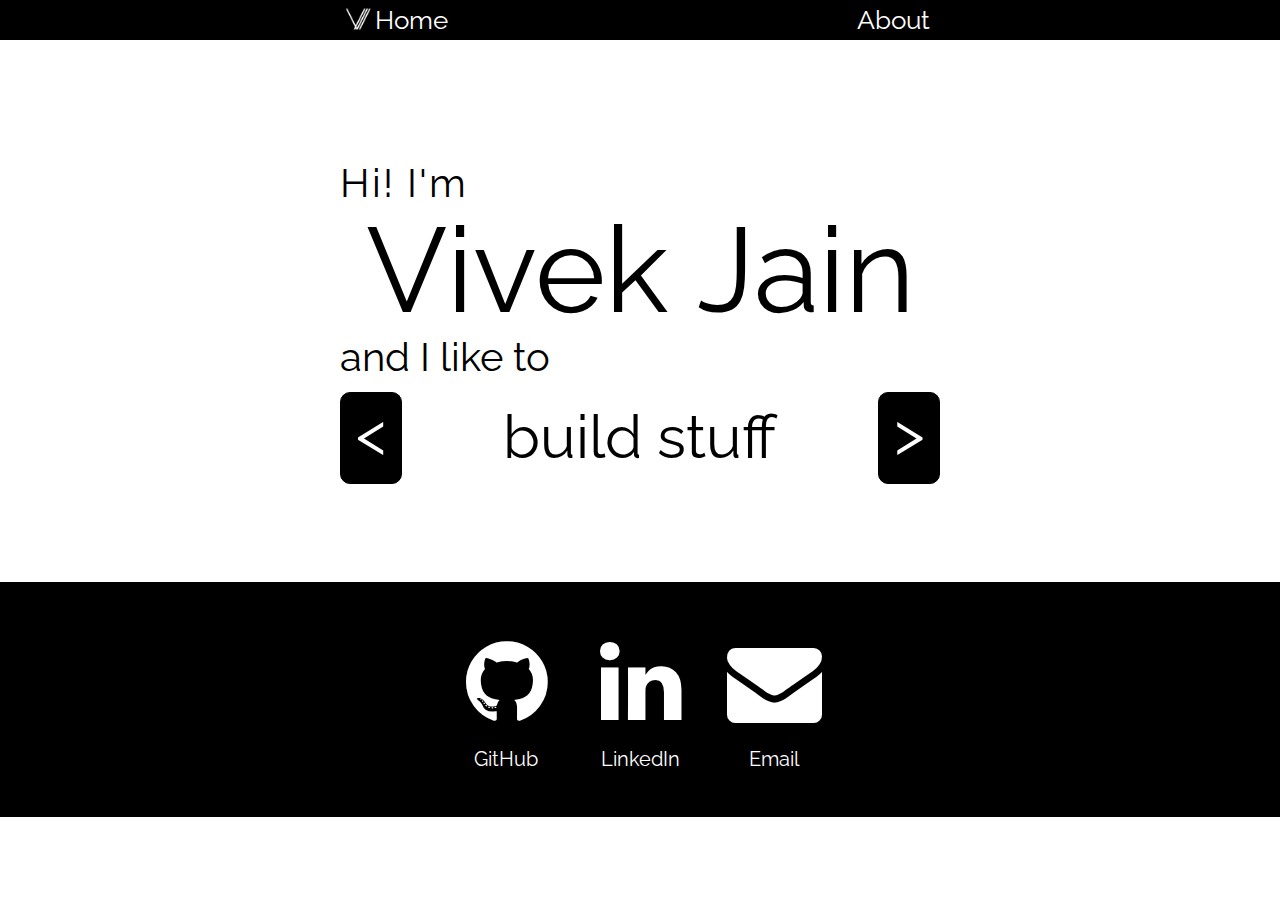
<file: index.html>
<!DOCTYPE html>
<!--HTML and CSS written from scratch by me. May not work properly on older browsers. Favicon by my friend Anran Li (http://anran.li/). Other icons from Font Awesome (http://fortawesome.github.com/Font-Awesome/). The beautiful fonts used are Raleway and Open Sans, from Google Web Fonts. Hosted on the amazing GitHub Pages (http://pages.github.com/).-->
<html lang="en">
  <head>
    <title>Vivek Jain</title>
    <meta charset="utf-8">
    <meta name="viewport" content="width=device-width, initial-scale=1">
    <link rel="stylesheet" href="style.css">
    <link href="//netdna.bootstrapcdn.com/font-awesome/4.0.3/css/font-awesome.min.css" rel="stylesheet">
    <link href="//fonts.googleapis.com/css?family=Raleway:200" rel="stylesheet">
    <link rel="icon" type="image/png" href="favicon.png">
    <script src="likes.js"></script>
  </head>

  <body>
    <nav class="stretch spacer">
      <div class="wrapper">
        <a href="/" id="home">Home</a>
        <span id="rightlinks">
          <a href="about">About</a>
        </span>
      </div>
    </nav>

    <div class="wrapper">
      <p id="home1">Hi! I'm</p>
      <p id="home2">Vivek Jain</p>
      <p id="home3">and I like to</p>
      <p id="home4">
        <a href="#" id="left" class="link" onclick="incLike(-1)"><span>&lt;</span></a>
        <span id="likes">build stuff</span>
        <a href="#" id="right" class="link" onclick="incLike(1)"><span>&gt;</span></a>
      </p>
    </div>

    <div id="icons_container" class="stretch">
      <div class="wrapper">
        <table>
          <tr id="icons">
            <td><a href="https://github.com/viveksjain"><i class="link fa fa-github"></i></a></td>
            <td><a href="https://www.linkedin.com/in/viveksanjayjain"><i class="link fa fa-linkedin"></i></a></td>
            <td><a href="mailto:vivek@vivekja.in"><i class="link fa fa-envelope"></i></a></td>
          </tr>
          <tr id="icons_help">
            <td><a href="https://github.com/viveksjain"><span>GitHub</span></a></td>
            <td><a href="https://www.linkedin.com/in/viveksanjayjain"><span>LinkedIn</span></a></td>
            <td><a href="mailto:vivek@vivekja.in"><span>Email</span></a></td>
          </tr>
        </table>
      </div>
    </div>
  </body>
</html>
</file>
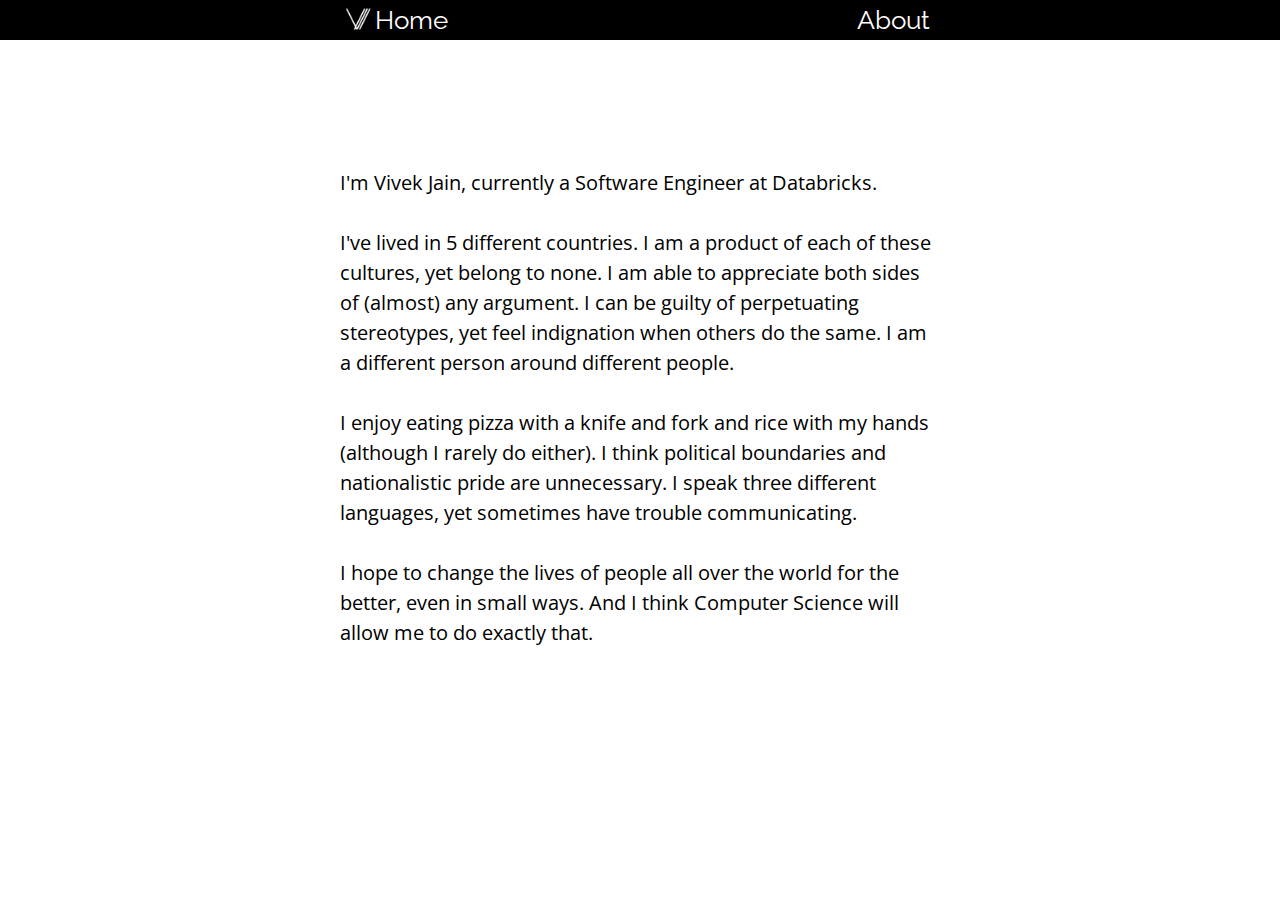
<file: about.html>
<!DOCTYPE html>
<html lang="en">
  <head>
    <title>Vivek Jain | About</title>
    <meta charset="utf-8">
    <meta name="viewport" content="width=device-width, initial-scale=1">
    <link rel="stylesheet" href="style.css">
    <link href="//netdna.bootstrapcdn.com/font-awesome/4.0.3/css/font-awesome.min.css" rel="stylesheet">
    <link href="//fonts.googleapis.com/css?family=Raleway:200" rel="stylesheet">
    <link href="//fonts.googleapis.com/css?family=Open+Sans" rel="stylesheet">
    <link rel="icon" type="image/png" href="favicon.png">
  </head>

  <body>
    <nav class="stretch spacer">
      <div class="wrapper">
        <a href="/" id="home">Home</a>
        <span id="rightlinks">
          <a href="about">About</a>
        </span>
      </div>
    </nav>

    <div class="wrapper">
      <p id="about">
        I'm Vivek Jain, currently a Software Engineer at Databricks.
        <br><br>
        I've lived in 5 different countries. I am a product of each of these cultures, yet belong to none. I am able to appreciate both sides of (almost) any argument. I can be guilty of perpetuating stereotypes, yet feel indignation when others do the same. I am a different person around different people.
        <br><br>
        I enjoy eating pizza with a knife and fork and rice with my hands (although I rarely do either). I think political boundaries and nationalistic pride are unnecessary. I speak three different languages, yet sometimes have trouble communicating.
        <br><br>
        I hope to change the lives of people all over the world for the better, even in small ways. And I think Computer Science will allow me to do exactly that.
      </p>
    </div>
  </body>
</html>
</file>
<file: style.css>
body {
    font-family: 'Raleway', sans-serif;
    position: absolute;
    top: 0;
    width: 100%;
    margin: 0;
    font-size: 20px;
    line-height: 30px;
}

a {
    text-decoration: none !important;
}

nav {
    top: 0;
}

.spacer {
    margin-bottom: 10%;
}

nav * {
    height: 40px;
    color: white;
    transition: all 0.3s;
    font-size: 26px;
    line-height: 40px;
}

#rightlinks {
    float: right;
}

#rightlinks * {
    padding: 7px 10px;
}

nav a:hover {
    color: black;
    background: white;
}

#home {
    display: inline-block;
    background-image: url('icons/favicon-inverse.png');
    background-size: 26px 26px;
    background-position: 5px 6px;
    background-repeat: no-repeat;
    text-indent: 35px;
    padding-right: 7px;
}

#home:hover {
    background-image: url('favicon.png');
}

.wrapper {
    width: 600px;
    left: 50%;
    position: relative;
    margin-left: -300px;
}

.stretch {
    background: black;
    width: 100%;
}

#icons_container {
    margin-top: 100px;
}

#icons_container table {
    padding: 40px 0;
    margin: 0 auto;
    text-align: center;
}

#icons td {
    font-size: 95px;
    padding: 10px;
    width: 100px;
}

#icons_help td,
#icons_help a {
    color: white;
}

.link {
    color: white;
    border: 1px solid black;
    border-radius: 10px;
    transition: all 0.3s;
    background: black;
}

.link:hover {
    color: black;
    background: white;
}

.fa {
    text-align: center;
    width: 110px !important;
}

body p {
    margin: 0;
}

#home1 {
    font-size: 40px;
    letter-spacing: 2px;
}

#home2 {
    font-size: 120px;
    text-align: center;
    line-height: 1.2;
}

#home3 {
    font-size: 40px;
}

#home4 {
    margin-top: 20px;
    font-size: 60px;
    line-height: 1.5;
    text-align: center;
}

#home4 a {
    width: 60px;
}

#likes {
    padding: 20px 0;
}

#left {
    float: left;
}

#right {
    float: right;
}

#home4 a span {
    vertical-align: top;
    line-height: 80px;
}

#about,
#code p,
#code table {
    font-family: 'Open Sans', sans-serif;
}

#about,
#code {
    margin-bottom: 30px;
}

#about {
    margin-top: 10%;
}

#code {
    margin-top: 5%;
}

#code h1 {
    margin-bottom: 10px;
}

#code table *,
#class-code {
    color: black;
    font-size: 15px;
    line-height: 20px;
}

#code tr {
    margin: 10px 0;
}

#code table td {
    padding: 10px;
}

#code table td:nth-child(1) {
    text-align: center;
}

#code table img {
    display: block;
    margin: auto;
    max-width: 48px;
    max-height: 48px;
}

#code .link {
    color: white;
    border-radius: 4px;
}

#code .link:hover {
    color: black;
}

#class-code {
    margin-top: 10px;
}

#notfound {
    text-align: center;
}

.pull-left {
    float: left;
}

@media screen and (max-width: 600px) {
    .spacer {
        margin-bottom: 5%;
    }

    nav * {
        height: 30px;
        font-size: 20px;
        line-height: 30px;
    }

    #rightlinks * {
        padding: 5px 7px;
    }

    #home {
        height: 30px;
        background-size: 25px 25px;
        background-position: 0 2px;
        text-indent: 30px;
    }

    .wrapper {
        width: 300px;
        margin-left: -150px;
    }

    #icons_container {
        margin-top: 30px;
    }

    #icons_container table {
        padding: 20px 0;
    }

    #icons td {
        font-size: 20px;
        padding: 0;
        width: 20px;
    }

    #icons_help td {
        font-size: 12px;
        line-height: 14px;
    }

    #icons_help span {
        width: 67px;
        margin: 0 2px;
    }

    .fa {
        font-size: 45px;
        width: 65px !important;
    }

    #home1 {
        font-size: 20px;
        letter-spacing: 1px;
    }

    #home2 {
        font-size: 60px;
    }

    #home3 {
        font-size: 20px;
    }

    #home4 {
        margin-top: 10px;
        font-size: 25px;
    }

    #home4 a {
        width: 40px;
    }

    #home4 a:hover {
        color: white;
        background: black;
    }

    #home4 a span {
        line-height: 30px;
    }

    #about p,
    #code p {
        font-size: 15px;
        line-height: 20px;
    }

    #code table *,
    #class-code {
        font-size: 12px;
        line-height: 15px;
    }
}
</file>
